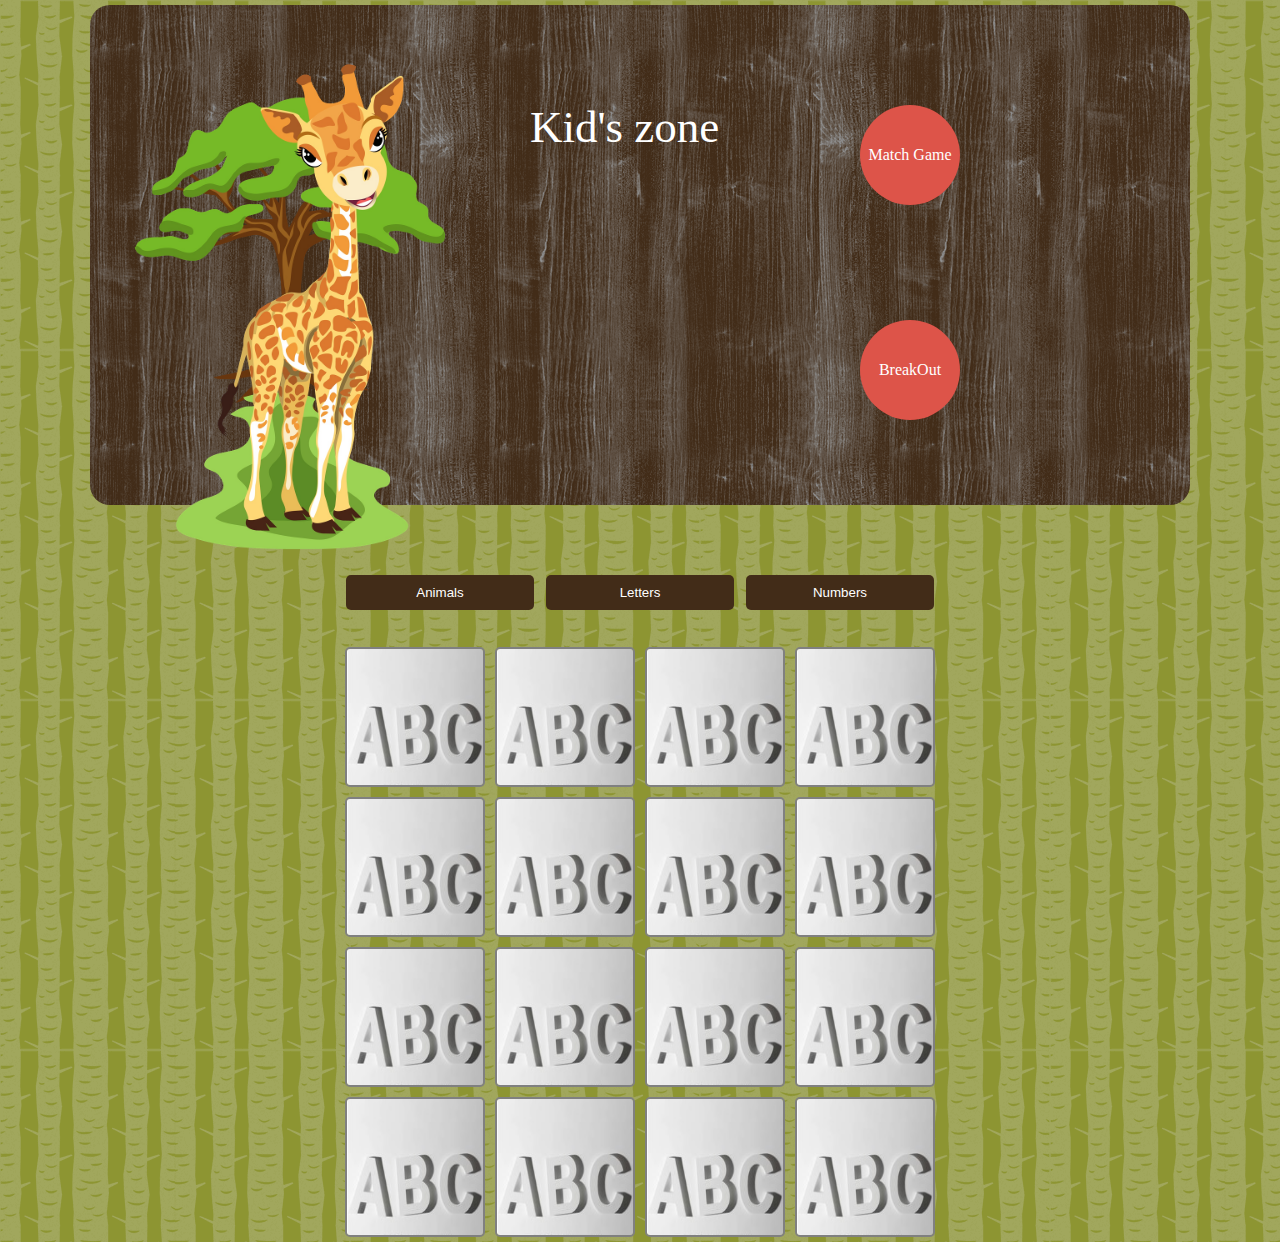
<file: index.html>
<!DOCTYPE html>
<html>

<head>
    <meta charset="utf-8">
    <meta name="viewport" content="width=device-width, initial-scale=1">
    <title> Flip the tile </title>
    <!-- Reset -->
    <link rel="stylesheet" href="./resources/css/reset.css" type="text/css">
    <!-- Custom stylesheet -->
    <link rel="stylesheet" href="./resources/css/style.css" type="text/css">
    <link rel="stylesheet" href="./resources/css/match.css" type="text/css">
</head>

<body>

<!-- Header Section -->
<nav>
    <h1>Kid's zone</h1>
    <div class="menu">
        <a href="./index.html">Match Game</a>
        <a href="./resources/pages/breakout.html">BreakOut</a>
    </div>
    <img id="giraffe" class="pulsate" src="./resources/images/giraffe.png" alt="giraffe">
</nav>

<!-- Main Content -->

<section class="flip-game">

    <div class="game-buttons">
        <button id="game1-btn">Animals</button>
        <button id="game2-btn">Letters</button>
        <button id="game3-btn">Numbers</button>
    </div>

    <section class="game" id="game1">
        <div id="message">
            <h1>Hurray, you Won!</h1>
            <div id="stats"></div>
            <p>The ideal is 24 flips in 24 seconds</p>
            <button id="random-game">Try a different board</button>
        </div>
    </section>

</section>

<!-- Footer Section -->

<footer></footer>

<!-- Match js -->
<script src="./resources/js/match.js"></script>
</body>

</html>
</file>
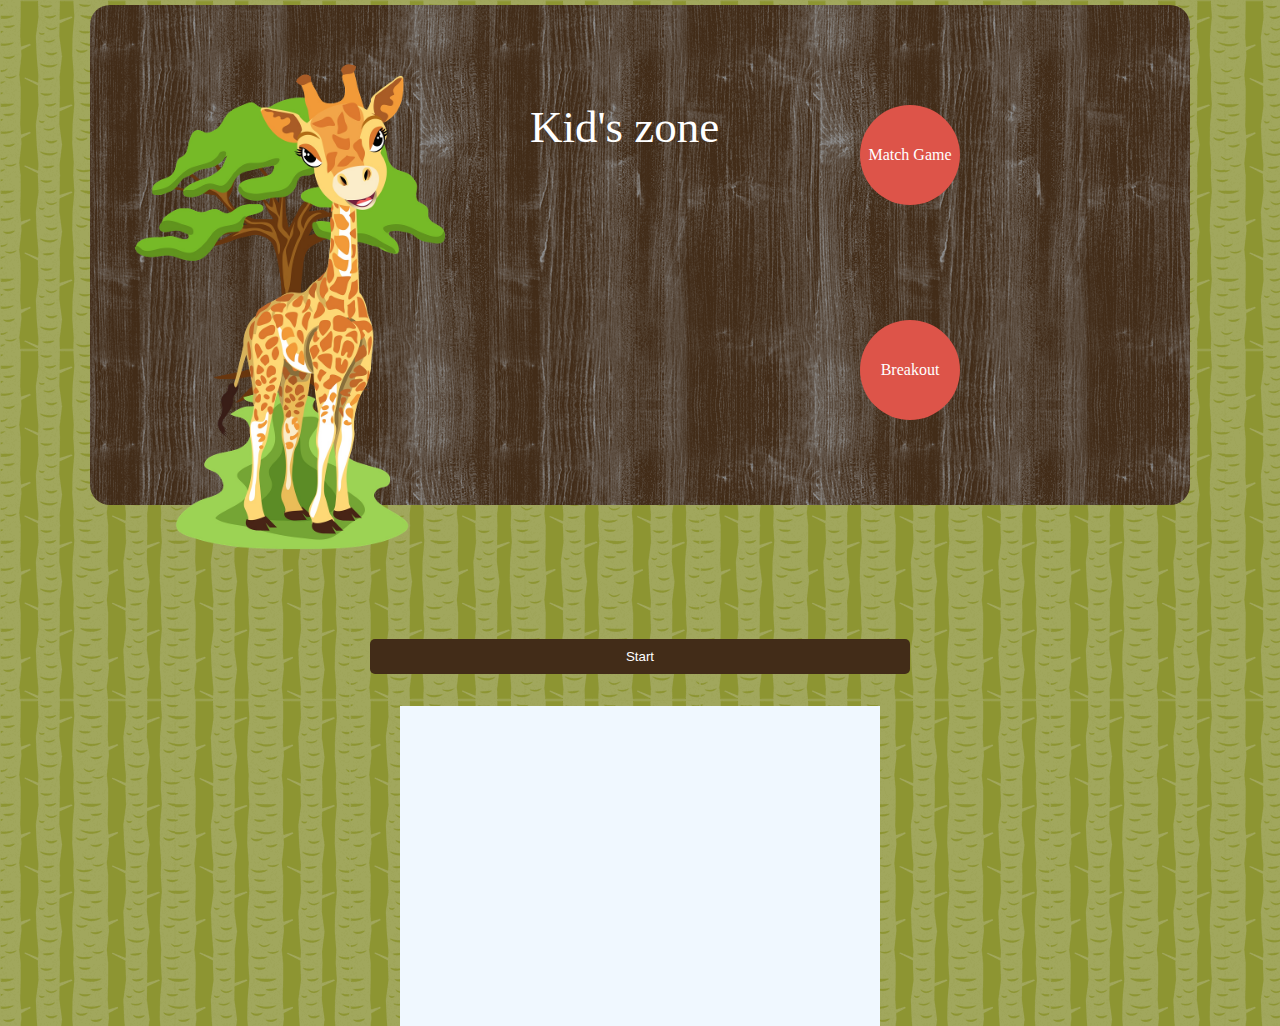
<file: resources/pages/breakout.html>
<!DOCTYPE html>
<html>

<head>
    <meta charset="utf-8">
    <meta name="viewport" content="width=device-width, initial-scale=1">
    <title> Flip the tile </title>
    <!-- Reset -->
    <link rel="stylesheet" href="../css/reset.css" type="text/css">
    <!-- Custom stylesheet -->
    <link rel="stylesheet" href="../css/style.css" type="text/css">
    <link rel="stylesheet" href="../css/breakout.css" type="text/css">
</head>

<body>

<!-- Header Section -->
<nav>
    <h1>Kid's zone</h1>
    <div class="menu">
        <a href="../../index.html">Match Game</a>
        <a href="./breakout.html">Breakout</a>
    </div>
    <img id="giraffe" class="pulsate" src="../images/giraffe.png" alt="giraffe">
</nav>

<!-- Main Content -->
<div class="message">
    <h1>To play this game, please change your device orientation to Landscape</h1>
</div>
<section id="breakout">
    <div class="game-buttons">
        <button id="start">Start</button>
        <button id="restart">Restart</button>
        <button id="next-level">Next Level</button>
    </div>
    <canvas id="canvas" width="480" height="320" style="z-index: 3"></canvas>
</section>



<!-- Footer Section -->

<footer></footer>

<!-- Breakout js -->
<script src="../js/breakout.js"></script>
</body>

</html>
</file>
<file: resources/css/style.css>
/*****************************************************************
animations
*****************************************************************/

@-webkit-keyframes slide-down {
    0% { opacity: 0; -webkit-transform: translateY(-100%); }
    100% { opacity: 1; -webkit-transform: translateY(0); }
}
@-moz-keyframes slide-down {
    0% { opacity: 0; -moz-transform: translateY(-100%); }
    100% { opacity: 1; -moz-transform: translateY(0); }
}

@-webkit-keyframes pulsate {
    0% { transform: scale(1)}
    50% {transform: scale(1.2)}
    100% {transform: scale(1)}

}

/*****************************************************************
general styling
*****************************************************************/

* {
    box-sizing: border-box;
}

body {
    height: 100vh;
    background: #8D9532 url('../images/tree.png');
}

/*****************************************************************
navigation section
*****************************************************************/

nav {
    max-width: 1100px;
    margin: 5px auto 20px auto;
    position: relative;
    height: 500px;
    background: #422C18 url('../images/wood.png');
    border-radius: 20px;
}

nav img {
    height: 500px;
    width: 500px;
    margin: 50px;
    position: absolute;
    left: -100px;
}

nav h1 {
    font-size: 45px;
    position: absolute;
    color: #ffffff;
    top: 20%;
    left: 40%;
    z-index: 2;
}

.menu *{
    text-decoration: none;
    display: inline-block;
    font-size: 16px;
    line-height: 100px;
    color: #fff;
    text-align: center;
    background-color: #DD5449;
    position: absolute;
    border-radius:50px;
    height: 100px;
    width: 100px;
    z-index: 1;
    transform: scale(1);
    transition: background-color 0.25s, transform 0.25s;
}

.menu *:hover {
    background-color: #fcc044;
    color: #422C18;
    transform: scale(0.97);
}

.menu a:first-child {
    top: 20%;
    left: 70%;
}

.menu a:last-child {
    top: 63%;
    left: 70%;
}

.pulsate {
    animation: pulsate;
    animation-duration: 3s;
}

#giraffe:hover {
    cursor: pointer;
}

.game-buttons {
    margin: 2% auto;
    display: flex;
    justify-content: center;
    width: 600px;
}

.game-buttons *, #random-game {
    margin: 1%;
    width: 90%;
    background-color: #422C18;
    color: #ffffff;
    padding: 10px 0;
    border: none;
    border-radius: 5px;
    transform: scale(1);
    transition: transform 0.2s;
}

.game-buttons *:hover, .game-buttons *:active, #random-game:hover, #random-game:active {
    transform: scale(.97);
    cursor: pointer;
}


@media only screen and (max-width: 800px) {
    nav h1 {
        top: 5%;
    }

    nav img {
        left: -150px;
    }
}

@media only screen and (max-width: 600px) {

    nav {
        height: 300px;
    }

    nav img {
        height: 320px;
        width: 320px;
        margin: 20px;
        left: -100px;
    }

    .menu *{
        height: 75px;
        width: 75px;
        line-height: 75px;
        font-size: 13px;
    }

    .menu a:first-child {
        top: 53%;
        left: 40%;
    }

    .menu a:last-child {
        top: 53%;
        left: 70%;
    }

    .game-buttons {
        width: 400px;
        flex-direction: column;
        align-items: center;
    }
}

@media only screen and (max-width: 450px) {

    nav img {
        top: 10%;
        left: -80px;
        height: 300px;
        width: 300px;
    }

    nav h1 {
        left: 28%;
        font-size: 40px;
    }

    .menu a:first-child {
        top: 30%;
        left: 65%;
    }

    .menu a:last-child {
        top: 63%;
        left: 65%;
    }

    .game-buttons {
        width: 300px;
        flex-direction: column;
    }
}
</file>
<file: resources/css/match.css>
/*****************************************************************
match game section
*****************************************************************/

.flip-game {
    width: 100%;
    margin: 5% auto;
}

#random-game {
    background-color: #DD5449;
}

.game {
    margin: 2% auto;
    display: flex;
    flex-wrap: wrap;
    width: 600px;
    height: 600px;
    perspective: 1000px;
    position: relative;
}

.tile {
    margin: 5px;
    width: calc(25% - 10px);
    height: calc(25% - 10px);
    position: relative;
    transform: scale(1);
    transform-style: preserve-3d;
    transition: transform 0.5s;
}

.tile:active {
    transform: scale(0.97);
    transition: transform 0.2s;
}

.tile:hover {
    cursor: pointer;
}

.tile.flip {
    transform: rotateY(180deg);
}

.front,
.back {
    width: 100%;
    height: 100%;
    text-align: center;
    position: absolute;
    backface-visibility: hidden;
    -webkit-backface-visibility: hidden;
    border-radius: 5px;
    border: 2px solid grey;
}

.front {
    transform: rotateY(180deg);
}


#message {
    display: none;
    transition: animation 0.5s;
    position: absolute;
    top: 50%;
    transform: translateY(-50%);
    text-align: center;
    z-index: 2;
    width: 100%;
    margin: 0 auto;
    color: #ffffff;
    opacity: 1;
    padding: 0 15px;
    background: rgba(141, 149, 50, 0.9);
    border-radius: 10px;
}

.highlight {
    font-weight: bold;
    color: #DD5449;
}

#message h1 {
    font-size: 35px;
    padding: 20px 0;
}
#message p {
    padding: 20px 0;
    font-size: 20px;
}
#random-game {
    margin: 5px 0 25px 0;
}

@media only screen and (max-width: 600px) {
    .game {
        width: 400px;
        height: 400px;
    }
}

@media only screen and (max-width: 450px) {
    .game {
        width: 300px;
        height: 300px;
    }
}
</file>
<file: resources/css/breakout.css>
/*****************************************************************
Breakout section
*****************************************************************/

#breakout {
    width: 100%;
    margin: 10% 0;
}

#canvas {

    background: aliceblue;
    margin: 0 auto;
    display: block;
    z-index: 3;
}

.message {
    margin: 100px auto;
    padding: 50px 15px;
    background: #422C18 url('../images/wood.png');
    border-radius: 10px;
    color: #ffffff;
    font-weight: bold;
    font-size: 19px;
}

#breakout .game-buttons * {
    display: none;
}


@media screen and (orientation: landscape) {
    #breakout {
        display: block;
    }

    .message {
        display: none;
    }
}
@media screen and (orientation: portrait) and (max-width: 500px){
    #breakout {
        display: none;
    }

    .message {
        display: block;
    }
}
</file>
